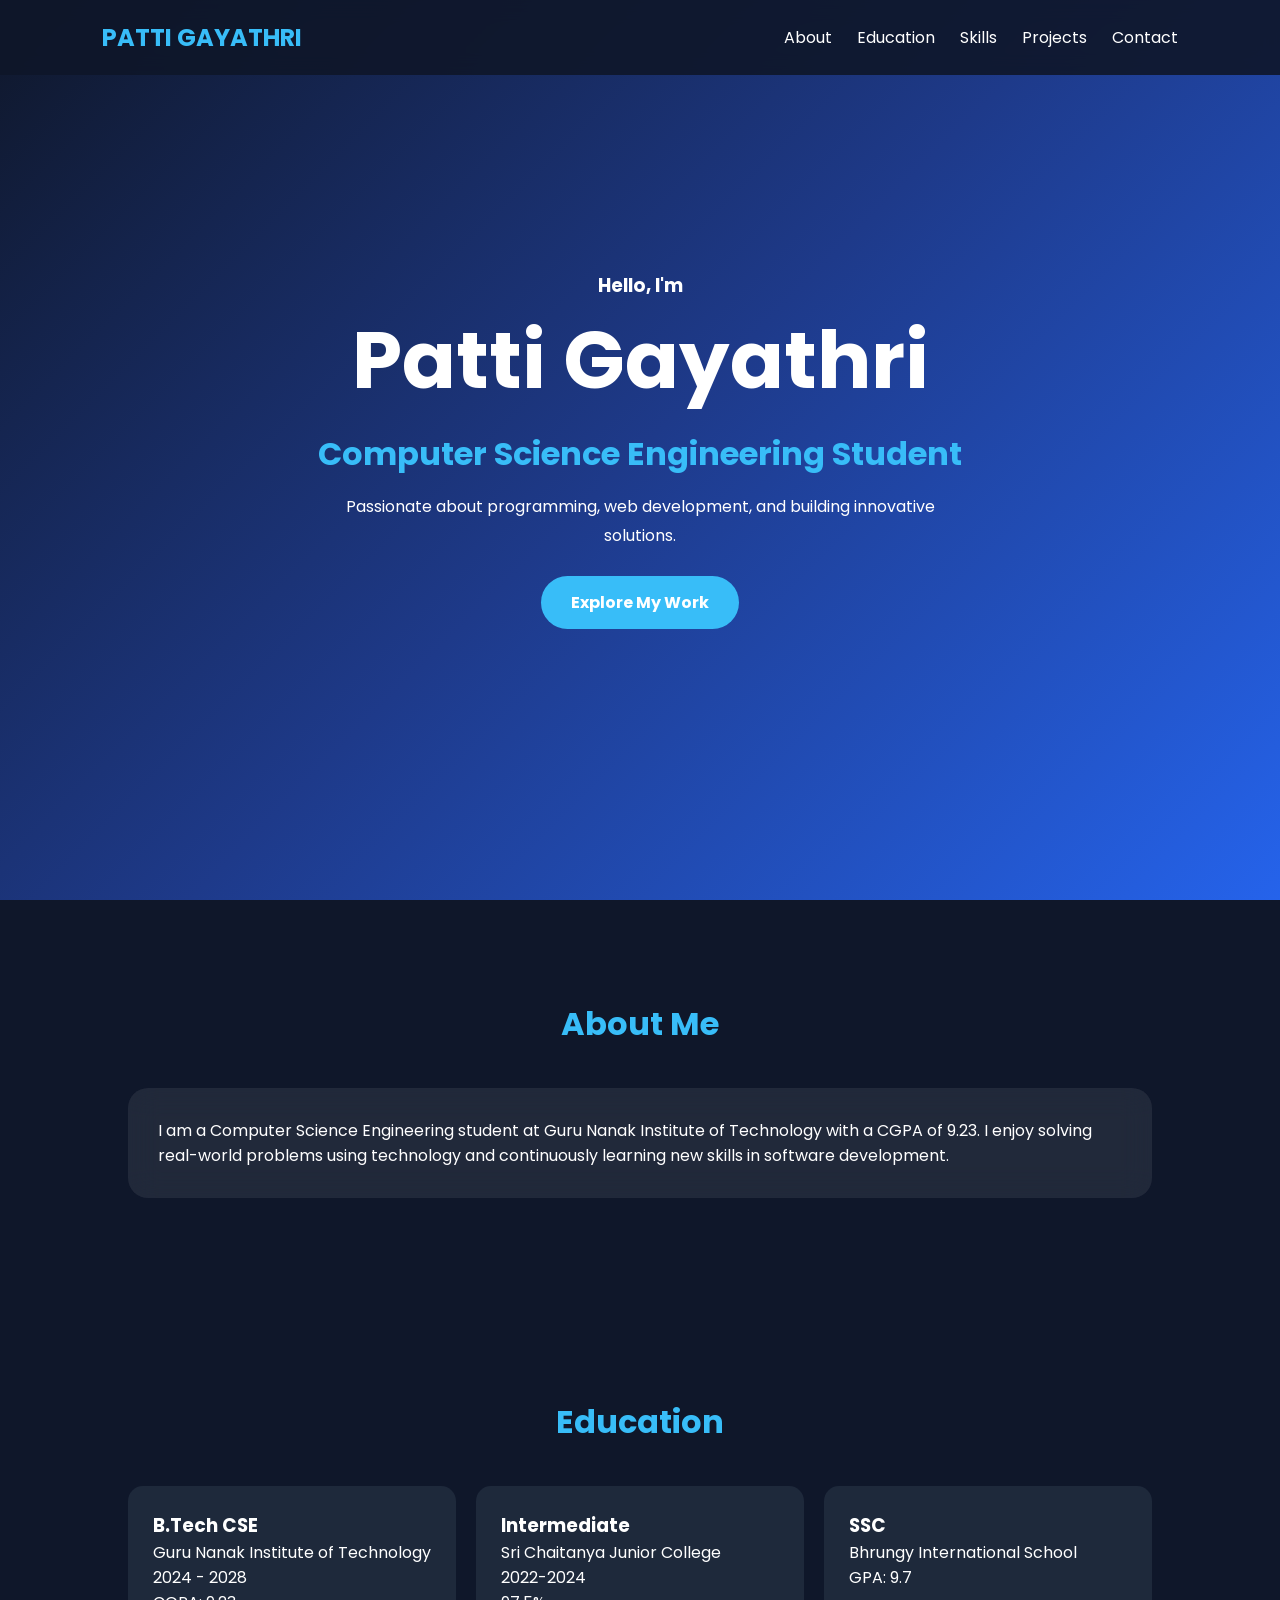
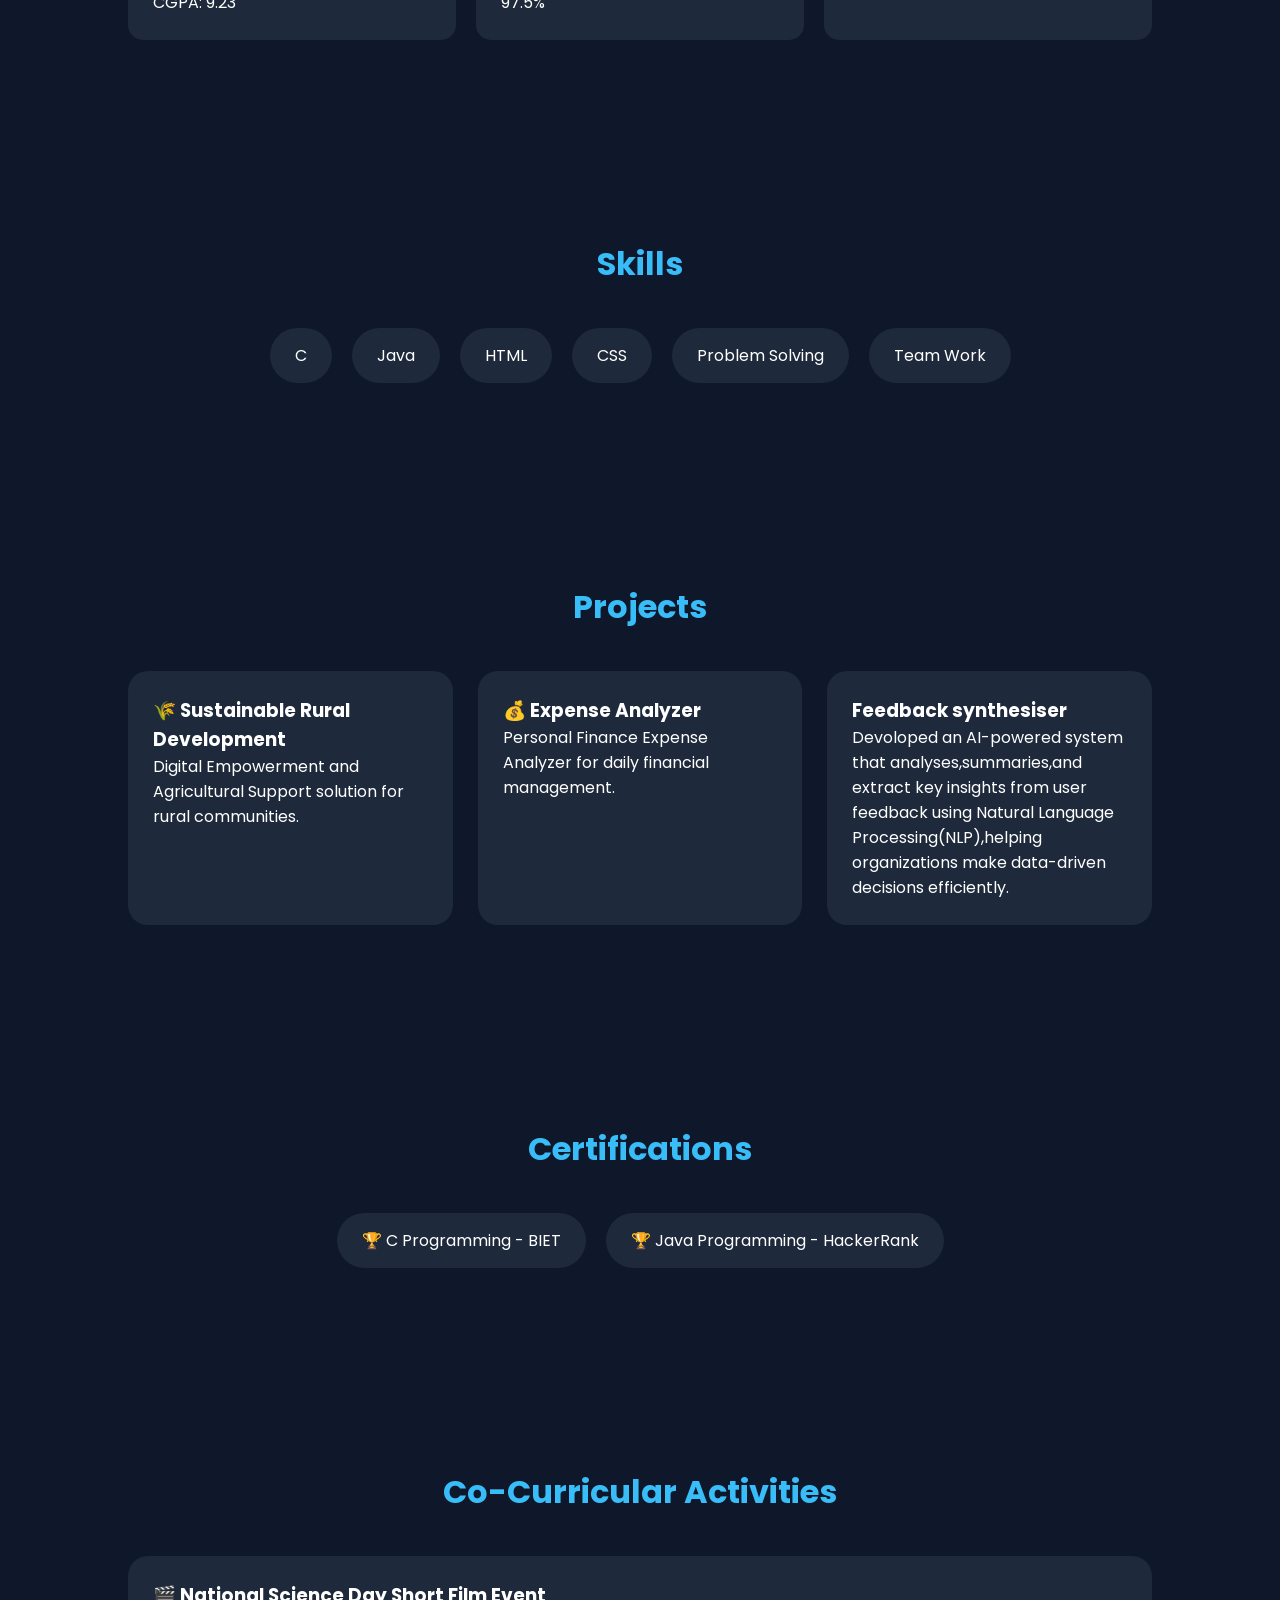
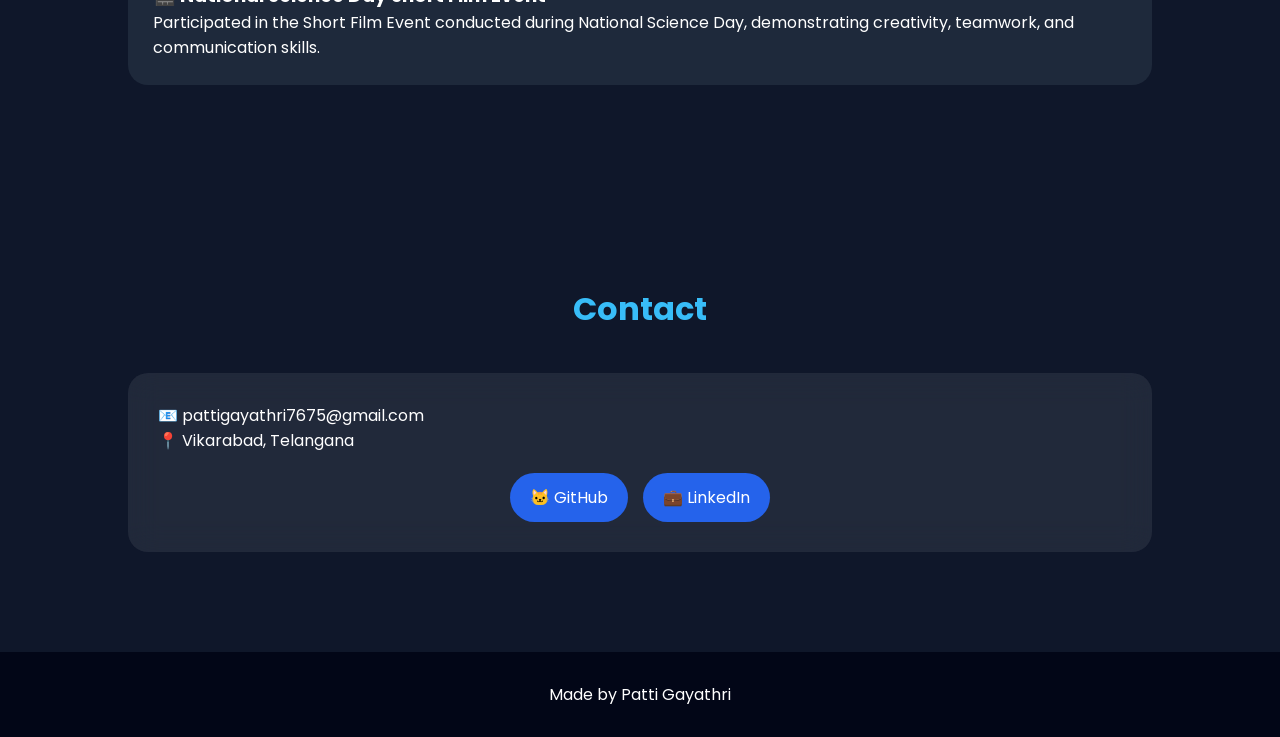
<file: index.html>
<!DOCTYPE html>
<html lang="en">
<head>
<meta charset="UTF-8">
<meta name="viewport" content="width=device-width, initial-scale=1.0">
<title>Patti Gayathri | Portfolio</title>
<link rel="stylesheet" href="portfolio.css">

<link href="https://fonts.googleapis.com/css2?family=Poppins:wght@300;400;600;700&display=swap" rel="stylesheet">
</head>
<body>

<nav>
    <div class="logo">PATTI GAYATHRI</div>

    <ul>
        <li><a href="#about">About</a></li>
        <li><a href="#education">Education</a></li>
        <li><a href="#skills">Skills</a></li>
        <li><a href="#projects">Projects</a></li>
        <li><a href="#contact">Contact</a></li>
    </ul>
</nav>

<section class="hero">

<div class="hero-content">

<h3>Hello, I'm</h3>

<h1>Patti Gayathri</h1>

<h2>Computer Science Engineering Student</h2>

<p>
Passionate about programming, web development,
and building innovative solutions.
</p>

<a href="#projects" class="btn">Explore My Work</a>

</div>

</section>

<section id="about">

<h2>About Me</h2>

<div class="glass">
<p>
I am a Computer Science Engineering student at
Guru Nanak Institute of Technology with a CGPA of 9.23.
I enjoy solving real-world problems using technology and
continuously learning new skills in software development.
</p>
</div>

</section>

<section id="education">

<h2>Education</h2>

<div class="timeline">

<div class="box">
<h3>B.Tech CSE</h3>
<p>Guru Nanak Institute of Technology</p>
<p>2024 - 2028</p>
<p>CGPA: 9.23</p>
</div>

<div class="box">
<h3>Intermediate</h3>
<p>Sri Chaitanya Junior College</p>
<p>2022-2024</p>
<p>97.5%</p>
</div>

<div class="box">
<h3>SSC</h3>
<p>Bhrungy International School</p>
<p>GPA: 9.7</p>
</div>

</div>

</section>

<section id="skills">

<h2>Skills</h2>

<div class="cards">

<div class="skill">C</div>
<div class="skill">Java</div>
<div class="skill">HTML</div>
<div class="skill">CSS</div>
<div class="skill">Problem Solving</div>
<div class="skill">Team Work</div>

</div>

</section>

<section id="projects">

<h2>Projects</h2>

<div class="project-grid">

<div class="project-card">
<h3>🌾 Sustainable Rural Development</h3>
<p>
Digital Empowerment and Agricultural Support
solution for rural communities.
</p>
</div>

<div class="project-card">
<h3>💰 Expense Analyzer</h3>
<p>
Personal Finance Expense Analyzer for
daily financial management.
</p>
</div>
<div class="project-card">
    <h3> Feedback synthesiser</h3>
    <p>
        Devoloped an AI-powered system that analyses,summaries,and extract
        key insights from user feedback using Natural Language Processing(NLP),helping organizations make data-driven decisions efficiently.
    </p>
</div>

</div>

</section>

<section>

<h2>Certifications</h2>

<div class="cards">

<div class="skill">🏆 C Programming - BIET</div>
<div class="skill">🏆 Java Programming - HackerRank</div>

</div>

</section>
<section id="activities">

    <h2>Co-Curricular Activities</h2>

    <div class="project-card">

        <h3>🎬 National Science Day Short Film Event</h3>

        <p>
            Participated in the Short Film Event conducted during
            National Science Day, demonstrating creativity,
            teamwork, and communication skills.
        </p>

    </div>

</section>

<section id="contact">

<h2>Contact</h2>

<div class="glass">

<p>📧 pattigayathri7675@gmail.com</p>
<p>📍 Vikarabad, Telangana</p>

<div class="social-links">

<a href="https://github.com/PATTIGAYATHRI" target="_blank">
🐱 GitHub
</a>

<a href="https://www.linkedin.com/in/patti-gayathri-371722397?utm_source=share_via&utm_content=profile&utm_medium=member_android" target="_blank">
💼 LinkedIn
</a>

</div>

</div>

</section>

<footer>
Made  by Patti Gayathri
</footer>

</body>
</html>
</file>
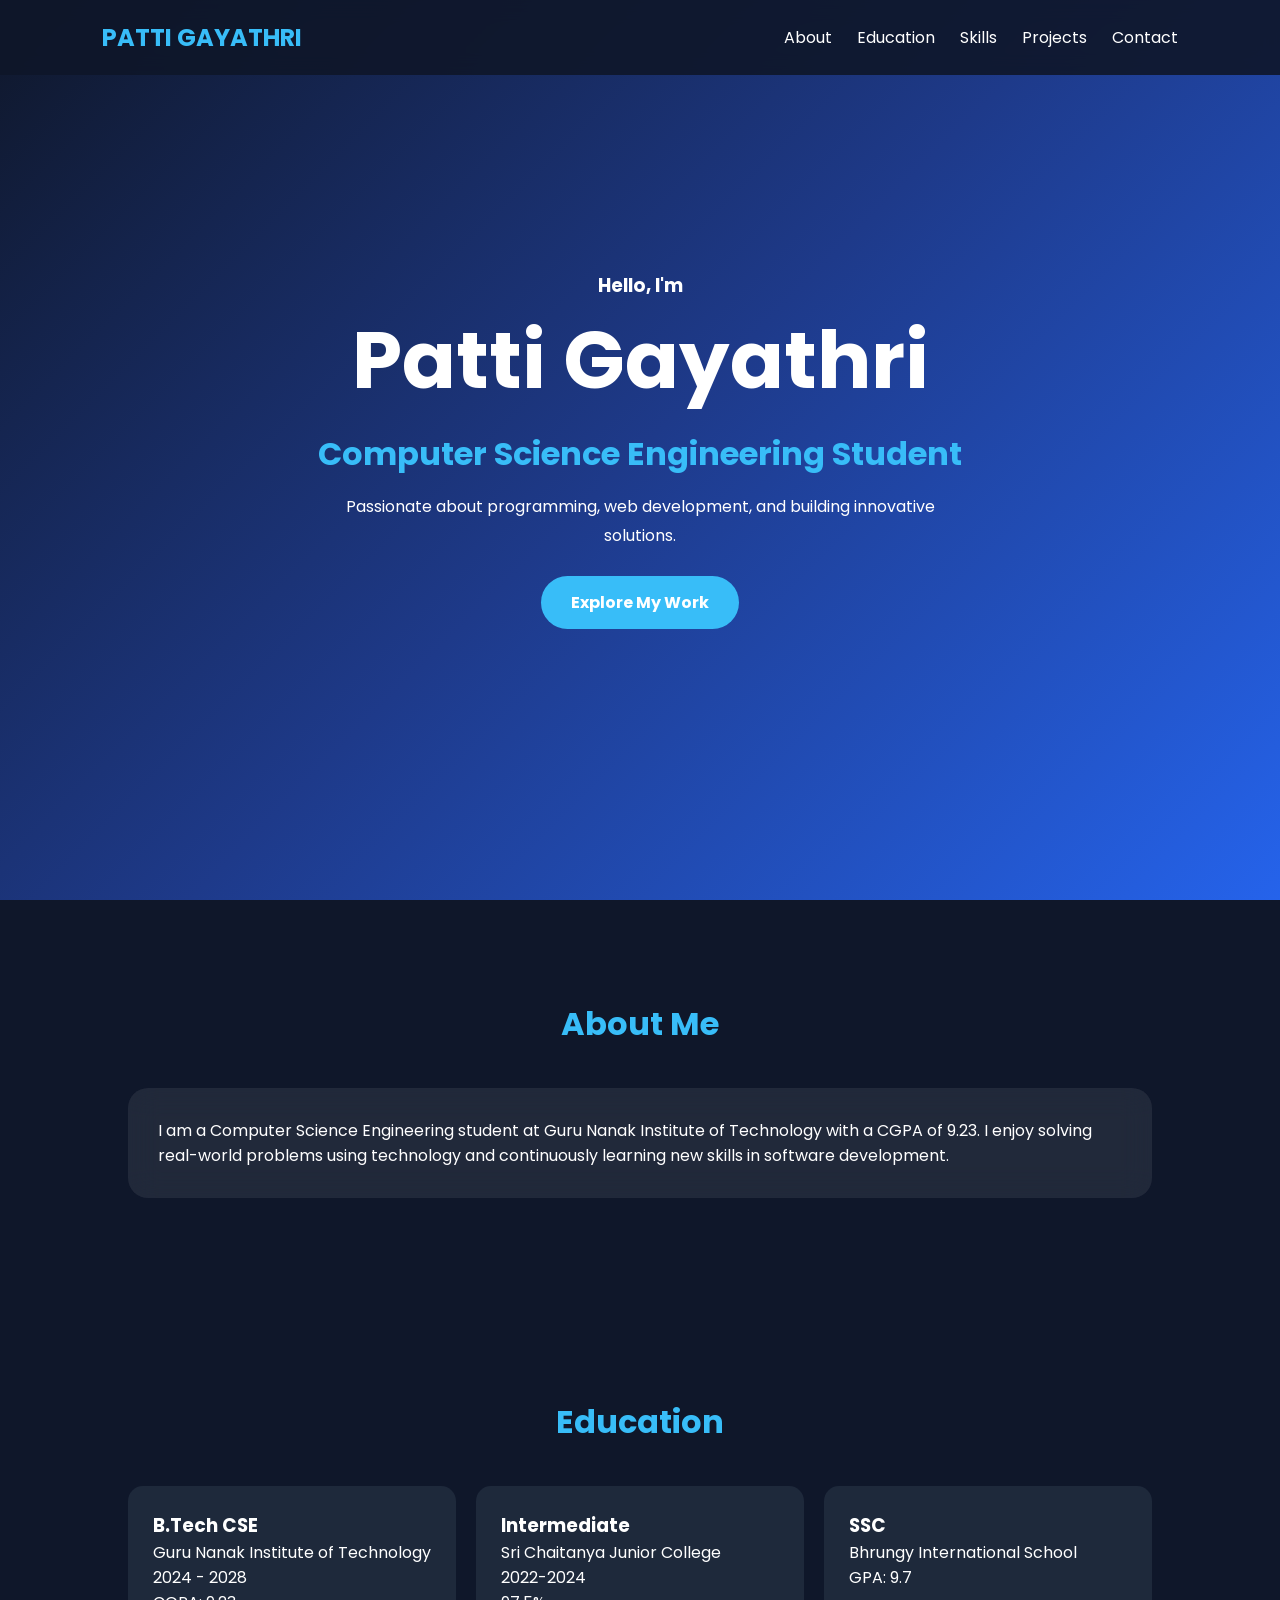
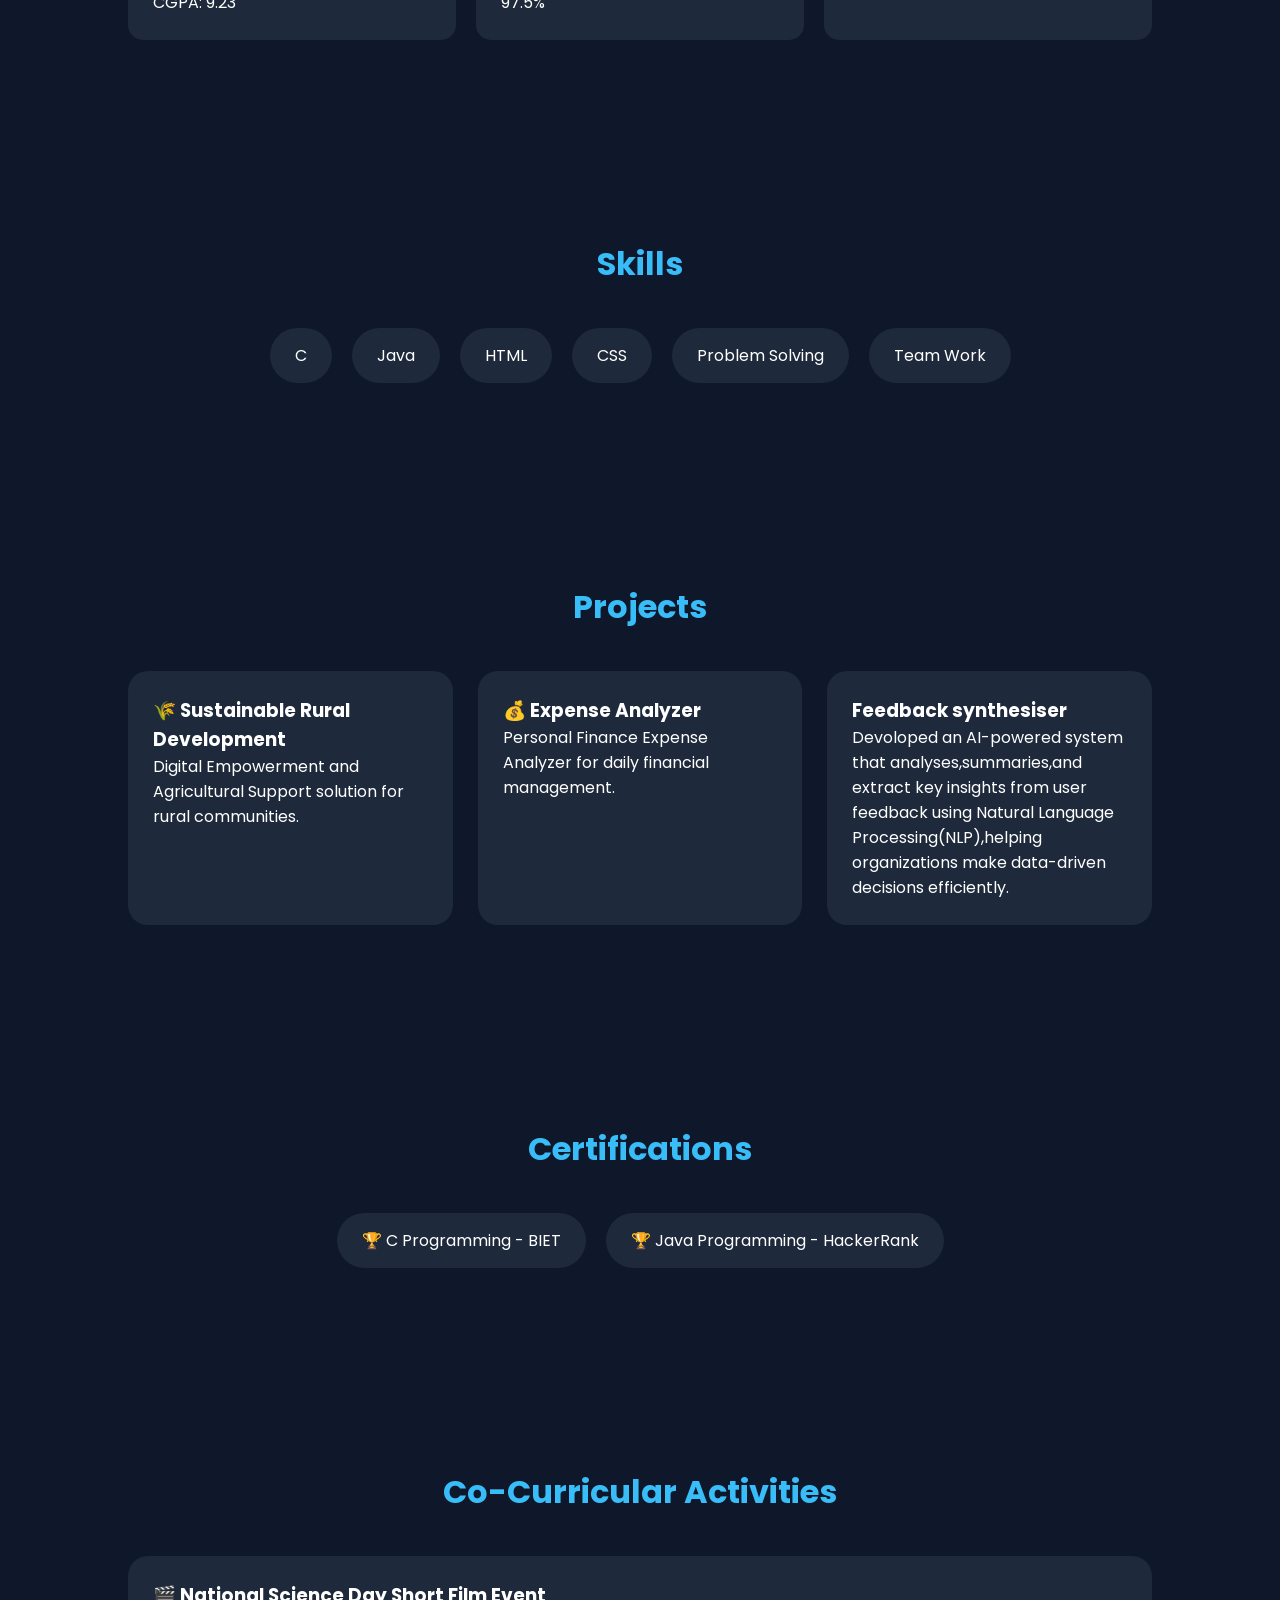
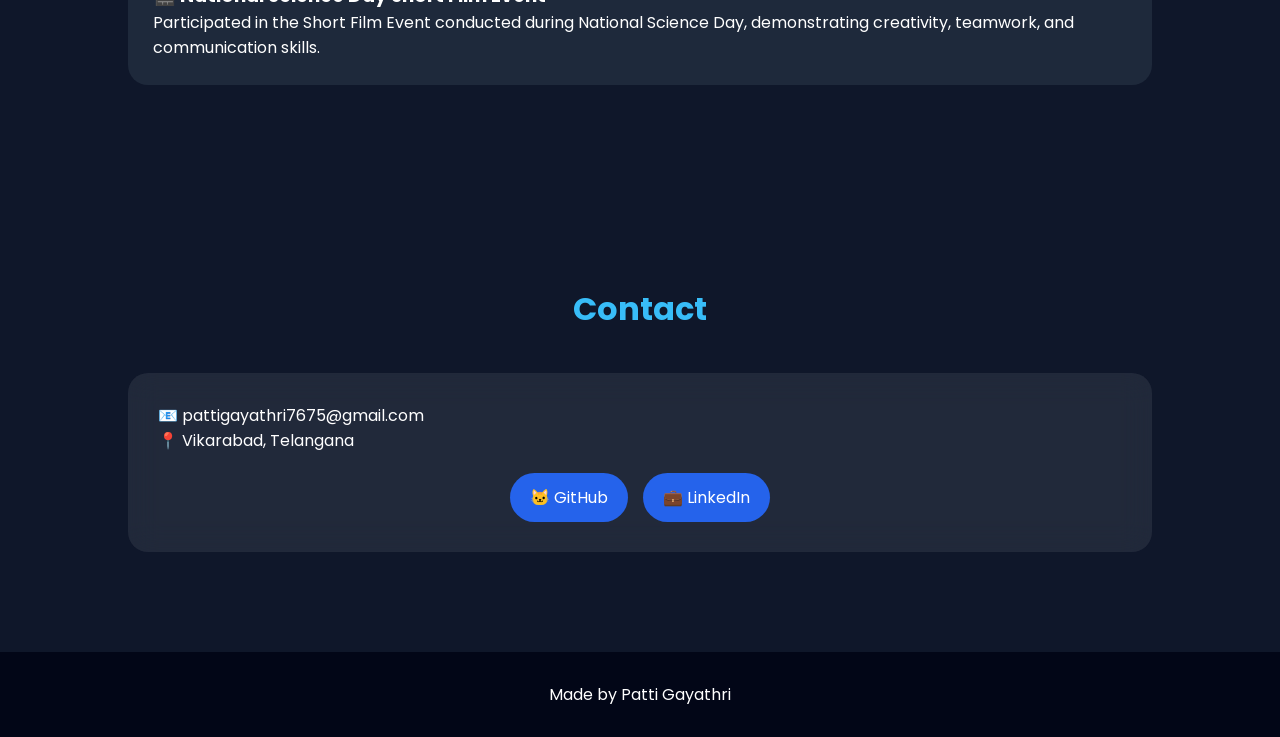
<file: portfolio.html>
<!DOCTYPE html>
<html lang="en">
<head>
<meta charset="UTF-8">
<meta name="viewport" content="width=device-width, initial-scale=1.0">
<title>Patti Gayathri | Portfolio</title>
<link rel="stylesheet" href="portfolio.css">

<link href="https://fonts.googleapis.com/css2?family=Poppins:wght@300;400;600;700&display=swap" rel="stylesheet">
</head>
<body>

<nav>
    <div class="logo">PATTI GAYATHRI</div>

    <ul>
        <li><a href="#about">About</a></li>
        <li><a href="#education">Education</a></li>
        <li><a href="#skills">Skills</a></li>
        <li><a href="#projects">Projects</a></li>
        <li><a href="#contact">Contact</a></li>
    </ul>
</nav>

<section class="hero">

<div class="hero-content">

<h3>Hello, I'm</h3>

<h1>Patti Gayathri</h1>

<h2>Computer Science Engineering Student</h2>

<p>
Passionate about programming, web development,
and building innovative solutions.
</p>

<a href="#projects" class="btn">Explore My Work</a>

</div>

</section>

<section id="about">

<h2>About Me</h2>

<div class="glass">
<p>
I am a Computer Science Engineering student at
Guru Nanak Institute of Technology with a CGPA of 9.23.
I enjoy solving real-world problems using technology and
continuously learning new skills in software development.
</p>
</div>

</section>

<section id="education">

<h2>Education</h2>

<div class="timeline">

<div class="box">
<h3>B.Tech CSE</h3>
<p>Guru Nanak Institute of Technology</p>
<p>2024 - 2028</p>
<p>CGPA: 9.23</p>
</div>

<div class="box">
<h3>Intermediate</h3>
<p>Sri Chaitanya Junior College</p>
<p>2022-2024</p>
<p>97.5%</p>
</div>

<div class="box">
<h3>SSC</h3>
<p>Bhrungy International School</p>
<p>GPA: 9.7</p>
</div>

</div>

</section>

<section id="skills">

<h2>Skills</h2>

<div class="cards">

<div class="skill">C</div>
<div class="skill">Java</div>
<div class="skill">HTML</div>
<div class="skill">CSS</div>
<div class="skill">Problem Solving</div>
<div class="skill">Team Work</div>

</div>

</section>

<section id="projects">

<h2>Projects</h2>

<div class="project-grid">

<div class="project-card">
<h3>🌾 Sustainable Rural Development</h3>
<p>
Digital Empowerment and Agricultural Support
solution for rural communities.
</p>
</div>

<div class="project-card">
<h3>💰 Expense Analyzer</h3>
<p>
Personal Finance Expense Analyzer for
daily financial management.
</p>
</div>
<div class="project-card">
    <h3> Feedback synthesiser</h3>
    <p>
        Devoloped an AI-powered system that analyses,summaries,and extract
        key insights from user feedback using Natural Language Processing(NLP),helping organizations make data-driven decisions efficiently.
    </p>
</div>

</div>

</section>

<section>

<h2>Certifications</h2>

<div class="cards">

<div class="skill">🏆 C Programming - BIET</div>
<div class="skill">🏆 Java Programming - HackerRank</div>

</div>

</section>
<section id="activities">

    <h2>Co-Curricular Activities</h2>

    <div class="project-card">

        <h3>🎬 National Science Day Short Film Event</h3>

        <p>
            Participated in the Short Film Event conducted during
            National Science Day, demonstrating creativity,
            teamwork, and communication skills.
        </p>

    </div>

</section>

<section id="contact">

<h2>Contact</h2>

<div class="glass">

<p>📧 pattigayathri7675@gmail.com</p>
<p>📍 Vikarabad, Telangana</p>

<div class="social-links">

<a href="https://github.com/PATTIGAYATHRI" target="_blank">
🐱 GitHub
</a>

<a href="https://www.linkedin.com/in/patti-gayathri-371722397?utm_source=share_via&utm_content=profile&utm_medium=member_android" target="_blank">
💼 LinkedIn
</a>

</div>

</div>

</section>

<footer>
Made  by Patti Gayathri
</footer>

</body>
</html>
</file>
<file: portfolio.css>
*{
margin:0;
padding:0;
box-sizing:border-box;
font-family:'Poppins',sans-serif;
scroll-behavior:smooth;
}

body{
background:#0f172a;
color:white;
}

nav{
display:flex;
justify-content:space-between;
align-items:center;
padding:20px 8%;
position:fixed;
width:100%;
background:rgba(15,23,42,0.9);
backdrop-filter:blur(10px);
z-index:100;
}

.logo{
font-size:24px;
font-weight:700;
color:#38bdf8;
}

nav ul{
display:flex;
gap:25px;
list-style:none;
}

nav a{
color:white;
text-decoration:none;
}

.hero{
height:100vh;
display:flex;
justify-content:center;
align-items:center;
text-align:center;
padding:20px;
background:
linear-gradient(
135deg,
#0f172a,
#1e3a8a,
#2563eb
);
}

.hero h1{
font-size:5rem;
margin-bottom:10px;
}

.hero h2{
color:#38bdf8;
margin-bottom:15px;
}

.hero p{
max-width:600px;
margin:auto;
line-height:1.8;
}

.btn{
display:inline-block;
margin-top:25px;
padding:14px 30px;
background:#38bdf8;
border-radius:30px;
text-decoration:none;
color:white;
font-weight:bold;
}

section{
padding:100px 10%;
}

h2{
text-align:center;
margin-bottom:40px;
font-size:2rem;
color:#38bdf8;
}

.glass{
background:rgba(255,255,255,0.08);
padding:30px;
border-radius:20px;
backdrop-filter:blur(15px);
}

.timeline{
display:grid;
grid-template-columns:repeat(auto-fit,minmax(250px,1fr));
gap:20px;
}

.box{
background:#1e293b;
padding:25px;
border-radius:15px;
transition:.4s;
}

.box:hover{
transform:translateY(-10px);
}

.cards{
display:flex;
flex-wrap:wrap;
justify-content:center;
gap:20px;
}

.skill{
padding:15px 25px;
background:#1e293b;
border-radius:30px;
transition:.3s;
}

.skill:hover{
background:#38bdf8;
}

.project-grid{
display:grid;
grid-template-columns:repeat(auto-fit,minmax(300px,1fr));
gap:25px;
}

.project-card{
background:#1e293b;
padding:25px;
border-radius:20px;
transition:.4s;
}

.project-card:hover{
transform:translateY(-10px);
box-shadow:0 0 20px #38bdf8;
}

footer{
text-align:center;
padding:30px;
background:#020617;
}

@media(max-width:768px){

.hero h1{
font-size:3rem;
}

nav{
flex-direction:column;
gap:10px;
}

nav ul{
flex-wrap:wrap;
justify-content:center;
}

}
.social-links{
    display:flex;
    gap:15px;
    justify-content:center;
    margin-top:20px;
}

.social-links a{
    text-decoration:none;
    color:white;
    background:#2563eb;
    padding:12px 20px;
    border-radius:30px;
    transition:.3s;
}

.social-links a:hover{
    transform:translateY(-5px);
    background:#38bdf8;
}
</file>
